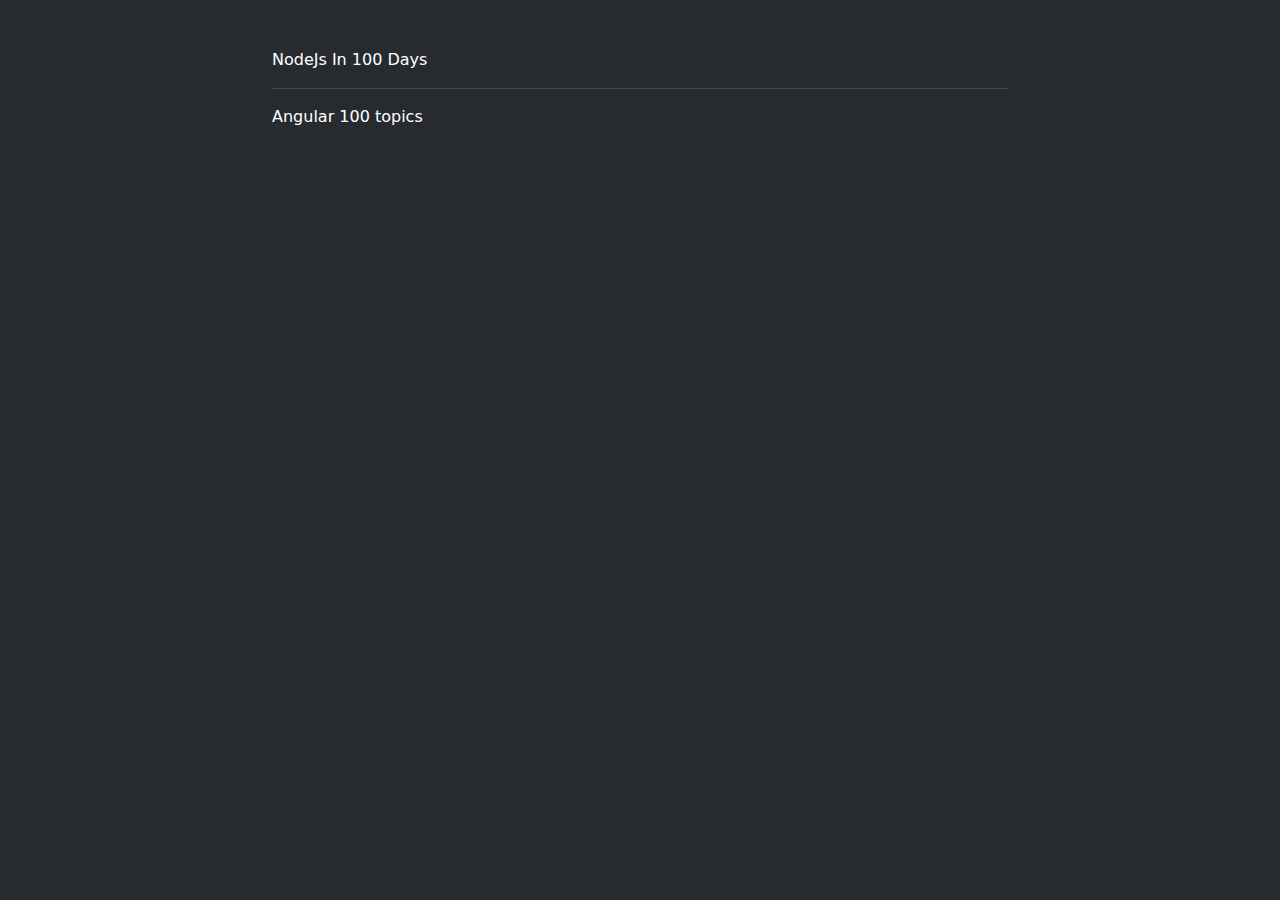
<file: index.html>
<!DOCTYPE html>
<html lang="en">
  <head>
    <meta charset="UTF-8" />
    <meta http-equiv="X-UA-Compatible" content="IE=edge" />
    <meta name="viewport" content="width=device-width, initial-scale=1.0" />
    <title>NodeJs</title>

    <link rel="stylesheet" href="./styles.css" />
  </head>
  <body>
    <div class="container">
      <div class="row justify-content-center my-5">
        <div class="col-12 col-sm-10 col-md-8">
          <a href="./nodejs-quick-roadmap.html">NodeJs In 100 Days</a>
          <hr />
          <a href="./angular-topics.htm">Angular 100 topics</a>
        </div>
      </div>
    </div>
  </body>
</html>
</file>
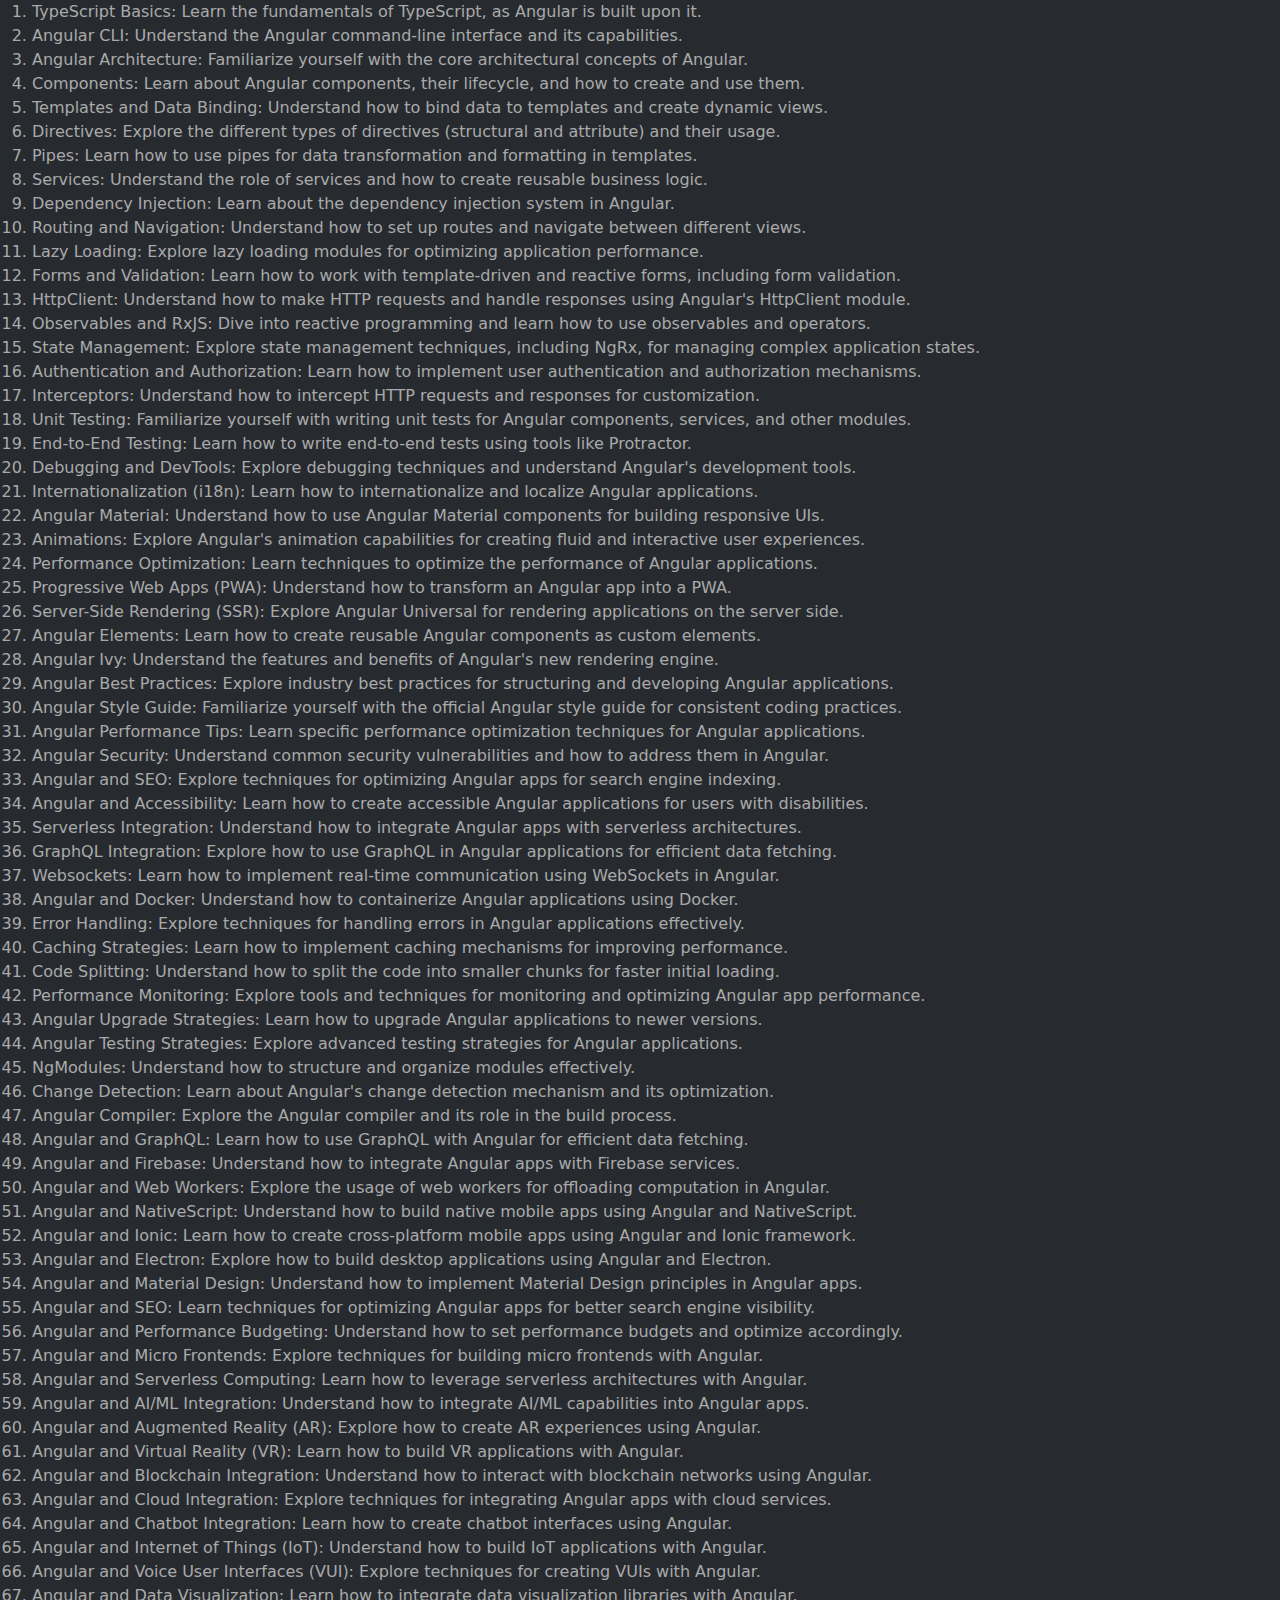
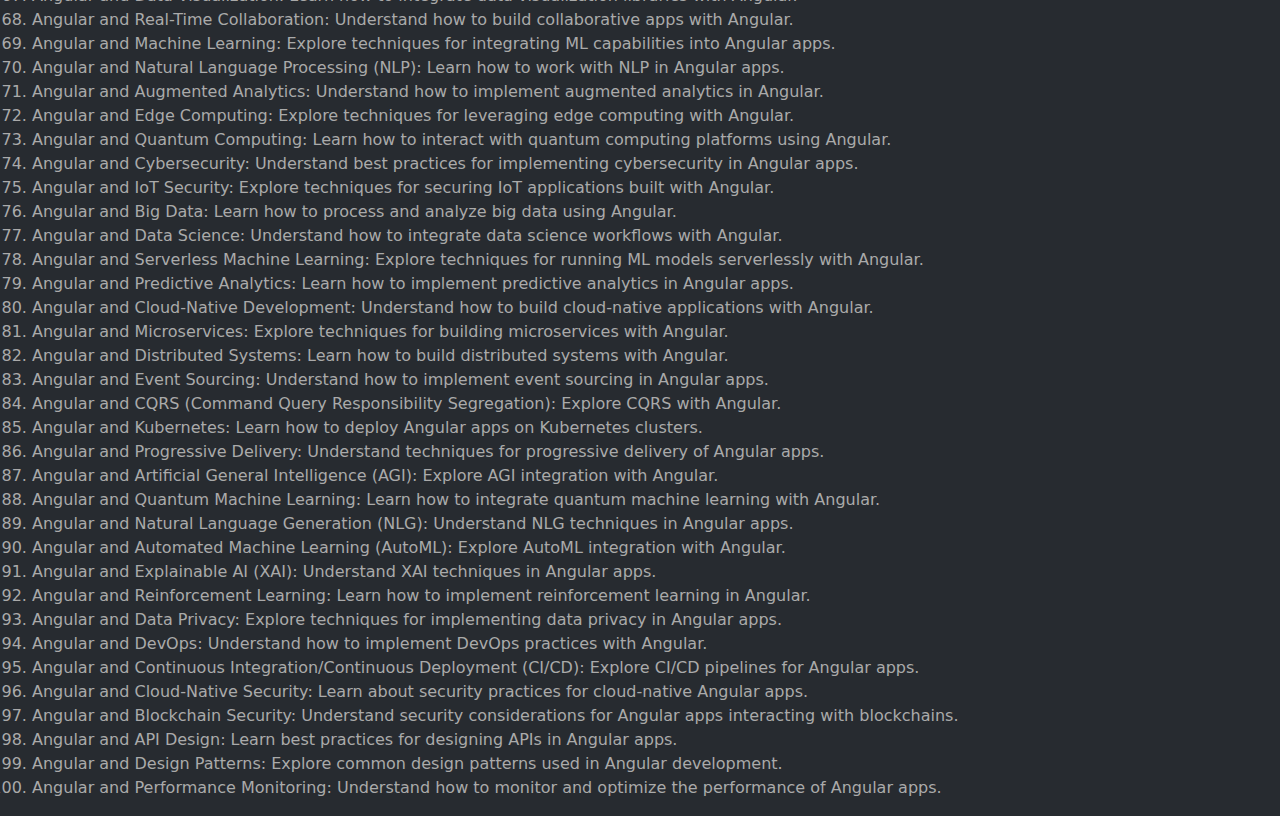
<file: angular-topics.htm>
<!DOCTYPE html>
<html lang="en">
  <head>
    <meta charset="UTF-8" />
    <meta name="viewport" content="width=device-width, initial-scale=1.0" />
    <title>Document</title>

    <link rel="stylesheet" href="./styles.css" />
  </head>
  <body>
    <ol>
      <li>
        TypeScript Basics: Learn the fundamentals of TypeScript, as Angular is
        built upon it.
      </li>
      <li>
        Angular CLI: Understand the Angular command-line interface and its
        capabilities.
      </li>
      <li>
        Angular Architecture: Familiarize yourself with the core architectural
        concepts of Angular.
      </li>
      <li>
        Components: Learn about Angular components, their lifecycle, and how to
        create and use them.
      </li>
      <li>
        Templates and Data Binding: Understand how to bind data to templates and
        create dynamic views.
      </li>
      <li>
        Directives: Explore the different types of directives (structural and
        attribute) and their usage.
      </li>
      <li>
        Pipes: Learn how to use pipes for data transformation and formatting in
        templates.
      </li>
      <li>
        Services: Understand the role of services and how to create reusable
        business logic.
      </li>
      <li>
        Dependency Injection: Learn about the dependency injection system in
        Angular.
      </li>
      <li>
        Routing and Navigation: Understand how to set up routes and navigate
        between different views.
      </li>
      <li>
        Lazy Loading: Explore lazy loading modules for optimizing application
        performance.
      </li>
      <li>
        Forms and Validation: Learn how to work with template-driven and
        reactive forms, including form validation.
      </li>
      <li>
        HttpClient: Understand how to make HTTP requests and handle responses
        using Angular's HttpClient module.
      </li>
      <li>
        Observables and RxJS: Dive into reactive programming and learn how to
        use observables and operators.
      </li>
      <li>
        State Management: Explore state management techniques, including NgRx,
        for managing complex application states.
      </li>
      <li>
        Authentication and Authorization: Learn how to implement user
        authentication and authorization mechanisms.
      </li>
      <li>
        Interceptors: Understand how to intercept HTTP requests and responses
        for customization.
      </li>
      <li>
        Unit Testing: Familiarize yourself with writing unit tests for Angular
        components, services, and other modules.
      </li>
      <li>
        End-to-End Testing: Learn how to write end-to-end tests using tools like
        Protractor.
      </li>
      <li>
        Debugging and DevTools: Explore debugging techniques and understand
        Angular's development tools.
      </li>
      <li>
        Internationalization (i18n): Learn how to internationalize and localize
        Angular applications.
      </li>
      <li>
        Angular Material: Understand how to use Angular Material components for
        building responsive UIs.
      </li>
      <li>
        Animations: Explore Angular's animation capabilities for creating fluid
        and interactive user experiences.
      </li>
      <li>
        Performance Optimization: Learn techniques to optimize the performance
        of Angular applications.
      </li>
      <li>
        Progressive Web Apps (PWA): Understand how to transform an Angular app
        into a PWA.
      </li>
      <li>
        Server-Side Rendering (SSR): Explore Angular Universal for rendering
        applications on the server side.
      </li>
      <li>
        Angular Elements: Learn how to create reusable Angular components as
        custom elements.
      </li>
      <li>
        Angular Ivy: Understand the features and benefits of Angular's new
        rendering engine.
      </li>
      <li>
        Angular Best Practices: Explore industry best practices for structuring
        and developing Angular applications.
      </li>
      <li>
        Angular Style Guide: Familiarize yourself with the official Angular
        style guide for consistent coding practices.
      </li>
      <li>
        Angular Performance Tips: Learn specific performance optimization
        techniques for Angular applications.
      </li>
      <li>
        Angular Security: Understand common security vulnerabilities and how to
        address them in Angular.
      </li>
      <li>
        Angular and SEO: Explore techniques for optimizing Angular apps for
        search engine indexing.
      </li>
      <li>
        Angular and Accessibility: Learn how to create accessible Angular
        applications for users with disabilities.
      </li>
      <li>
        Serverless Integration: Understand how to integrate Angular apps with
        serverless architectures.
      </li>
      <li>
        GraphQL Integration: Explore how to use GraphQL in Angular applications
        for efficient data fetching.
      </li>
      <li>
        Websockets: Learn how to implement real-time communication using
        WebSockets in Angular.
      </li>
      <li>
        Angular and Docker: Understand how to containerize Angular applications
        using Docker.
      </li>
      <li>
        Error Handling: Explore techniques for handling errors in Angular
        applications effectively.
      </li>
      <li>
        Caching Strategies: Learn how to implement caching mechanisms for
        improving performance.
      </li>
      <li>
        Code Splitting: Understand how to split the code into smaller chunks for
        faster initial loading.
      </li>
      <li>
        Performance Monitoring: Explore tools and techniques for monitoring and
        optimizing Angular app performance.
      </li>
      <li>
        Angular Upgrade Strategies: Learn how to upgrade Angular applications to
        newer versions.
      </li>
      <li>
        Angular Testing Strategies: Explore advanced testing strategies for
        Angular applications.
      </li>
      <li>
        NgModules: Understand how to structure and organize modules effectively.
      </li>
      <li>
        Change Detection: Learn about Angular's change detection mechanism and
        its optimization.
      </li>
      <li>
        Angular Compiler: Explore the Angular compiler and its role in the build
        process.
      </li>
      <li>
        Angular and GraphQL: Learn how to use GraphQL with Angular for efficient
        data fetching.
      </li>
      <li>
        Angular and Firebase: Understand how to integrate Angular apps with
        Firebase services.
      </li>
      <li>
        Angular and Web Workers: Explore the usage of web workers for offloading
        computation in Angular.
      </li>
      <li>
        Angular and NativeScript: Understand how to build native mobile apps
        using Angular and NativeScript.
      </li>
      <li>
        Angular and Ionic: Learn how to create cross-platform mobile apps using
        Angular and Ionic framework.
      </li>
      <li>
        Angular and Electron: Explore how to build desktop applications using
        Angular and Electron.
      </li>
      <li>
        Angular and Material Design: Understand how to implement Material Design
        principles in Angular apps.
      </li>
      <li>
        Angular and SEO: Learn techniques for optimizing Angular apps for better
        search engine visibility.
      </li>
      <li>
        Angular and Performance Budgeting: Understand how to set performance
        budgets and optimize accordingly.
      </li>
      <li>
        Angular and Micro Frontends: Explore techniques for building micro
        frontends with Angular.
      </li>
      <li>
        Angular and Serverless Computing: Learn how to leverage serverless
        architectures with Angular.
      </li>
      <li>
        Angular and AI/ML Integration: Understand how to integrate AI/ML
        capabilities into Angular apps.
      </li>
      <li>
        Angular and Augmented Reality (AR): Explore how to create AR experiences
        using Angular.
      </li>
      <li>
        Angular and Virtual Reality (VR): Learn how to build VR applications
        with Angular.
      </li>
      <li>
        Angular and Blockchain Integration: Understand how to interact with
        blockchain networks using Angular.
      </li>
      <li>
        Angular and Cloud Integration: Explore techniques for integrating
        Angular apps with cloud services.
      </li>
      <li>
        Angular and Chatbot Integration: Learn how to create chatbot interfaces
        using Angular.
      </li>
      <li>
        Angular and Internet of Things (IoT): Understand how to build IoT
        applications with Angular.
      </li>
      <li>
        Angular and Voice User Interfaces (VUI): Explore techniques for creating
        VUIs with Angular.
      </li>
      <li>
        Angular and Data Visualization: Learn how to integrate data
        visualization libraries with Angular.
      </li>
      <li>
        Angular and Real-Time Collaboration: Understand how to build
        collaborative apps with Angular.
      </li>
      <li>
        Angular and Machine Learning: Explore techniques for integrating ML
        capabilities into Angular apps.
      </li>
      <li>
        Angular and Natural Language Processing (NLP): Learn how to work with
        NLP in Angular apps.
      </li>
      <li>
        Angular and Augmented Analytics: Understand how to implement augmented
        analytics in Angular.
      </li>
      <li>
        Angular and Edge Computing: Explore techniques for leveraging edge
        computing with Angular.
      </li>
      <li>
        Angular and Quantum Computing: Learn how to interact with quantum
        computing platforms using Angular.
      </li>
      <li>
        Angular and Cybersecurity: Understand best practices for implementing
        cybersecurity in Angular apps.
      </li>
      <li>
        Angular and IoT Security: Explore techniques for securing IoT
        applications built with Angular.
      </li>
      <li>
        Angular and Big Data: Learn how to process and analyze big data using
        Angular.
      </li>
      <li>
        Angular and Data Science: Understand how to integrate data science
        workflows with Angular.
      </li>
      <li>
        Angular and Serverless Machine Learning: Explore techniques for running
        ML models serverlessly with Angular.
      </li>
      <li>
        Angular and Predictive Analytics: Learn how to implement predictive
        analytics in Angular apps.
      </li>
      <li>
        Angular and Cloud-Native Development: Understand how to build
        cloud-native applications with Angular.
      </li>
      <li>
        Angular and Microservices: Explore techniques for building microservices
        with Angular.
      </li>
      <li>
        Angular and Distributed Systems: Learn how to build distributed systems
        with Angular.
      </li>
      <li>
        Angular and Event Sourcing: Understand how to implement event sourcing
        in Angular apps.
      </li>
      <li>
        Angular and CQRS (Command Query Responsibility Segregation): Explore
        CQRS with Angular.
      </li>
      <li>
        Angular and Kubernetes: Learn how to deploy Angular apps on Kubernetes
        clusters.
      </li>
      <li>
        Angular and Progressive Delivery: Understand techniques for progressive
        delivery of Angular apps.
      </li>
      <li>
        Angular and Artificial General Intelligence (AGI): Explore AGI
        integration with Angular.
      </li>
      <li>
        Angular and Quantum Machine Learning: Learn how to integrate quantum
        machine learning with Angular.
      </li>
      <li>
        Angular and Natural Language Generation (NLG): Understand NLG techniques
        in Angular apps.
      </li>
      <li>
        Angular and Automated Machine Learning (AutoML): Explore AutoML
        integration with Angular.
      </li>
      <li>
        Angular and Explainable AI (XAI): Understand XAI techniques in Angular
        apps.
      </li>
      <li>
        Angular and Reinforcement Learning: Learn how to implement reinforcement
        learning in Angular.
      </li>
      <li>
        Angular and Data Privacy: Explore techniques for implementing data
        privacy in Angular apps.
      </li>
      <li>
        Angular and DevOps: Understand how to implement DevOps practices with
        Angular.
      </li>
      <li>
        Angular and Continuous Integration/Continuous Deployment (CI/CD):
        Explore CI/CD pipelines for Angular apps.
      </li>
      <li>
        Angular and Cloud-Native Security: Learn about security practices for
        cloud-native Angular apps.
      </li>
      <li>
        Angular and Blockchain Security: Understand security considerations for
        Angular apps interacting with blockchains.
      </li>
      <li>
        Angular and API Design: Learn best practices for designing APIs in
        Angular apps.
      </li>
      <li>
        Angular and Design Patterns: Explore common design patterns used in
        Angular development.
      </li>
      <li>
        Angular and Performance Monitoring: Understand how to monitor and
        optimize the performance of Angular apps.
      </li>
    </ol>
  </body>
</html>
</file>
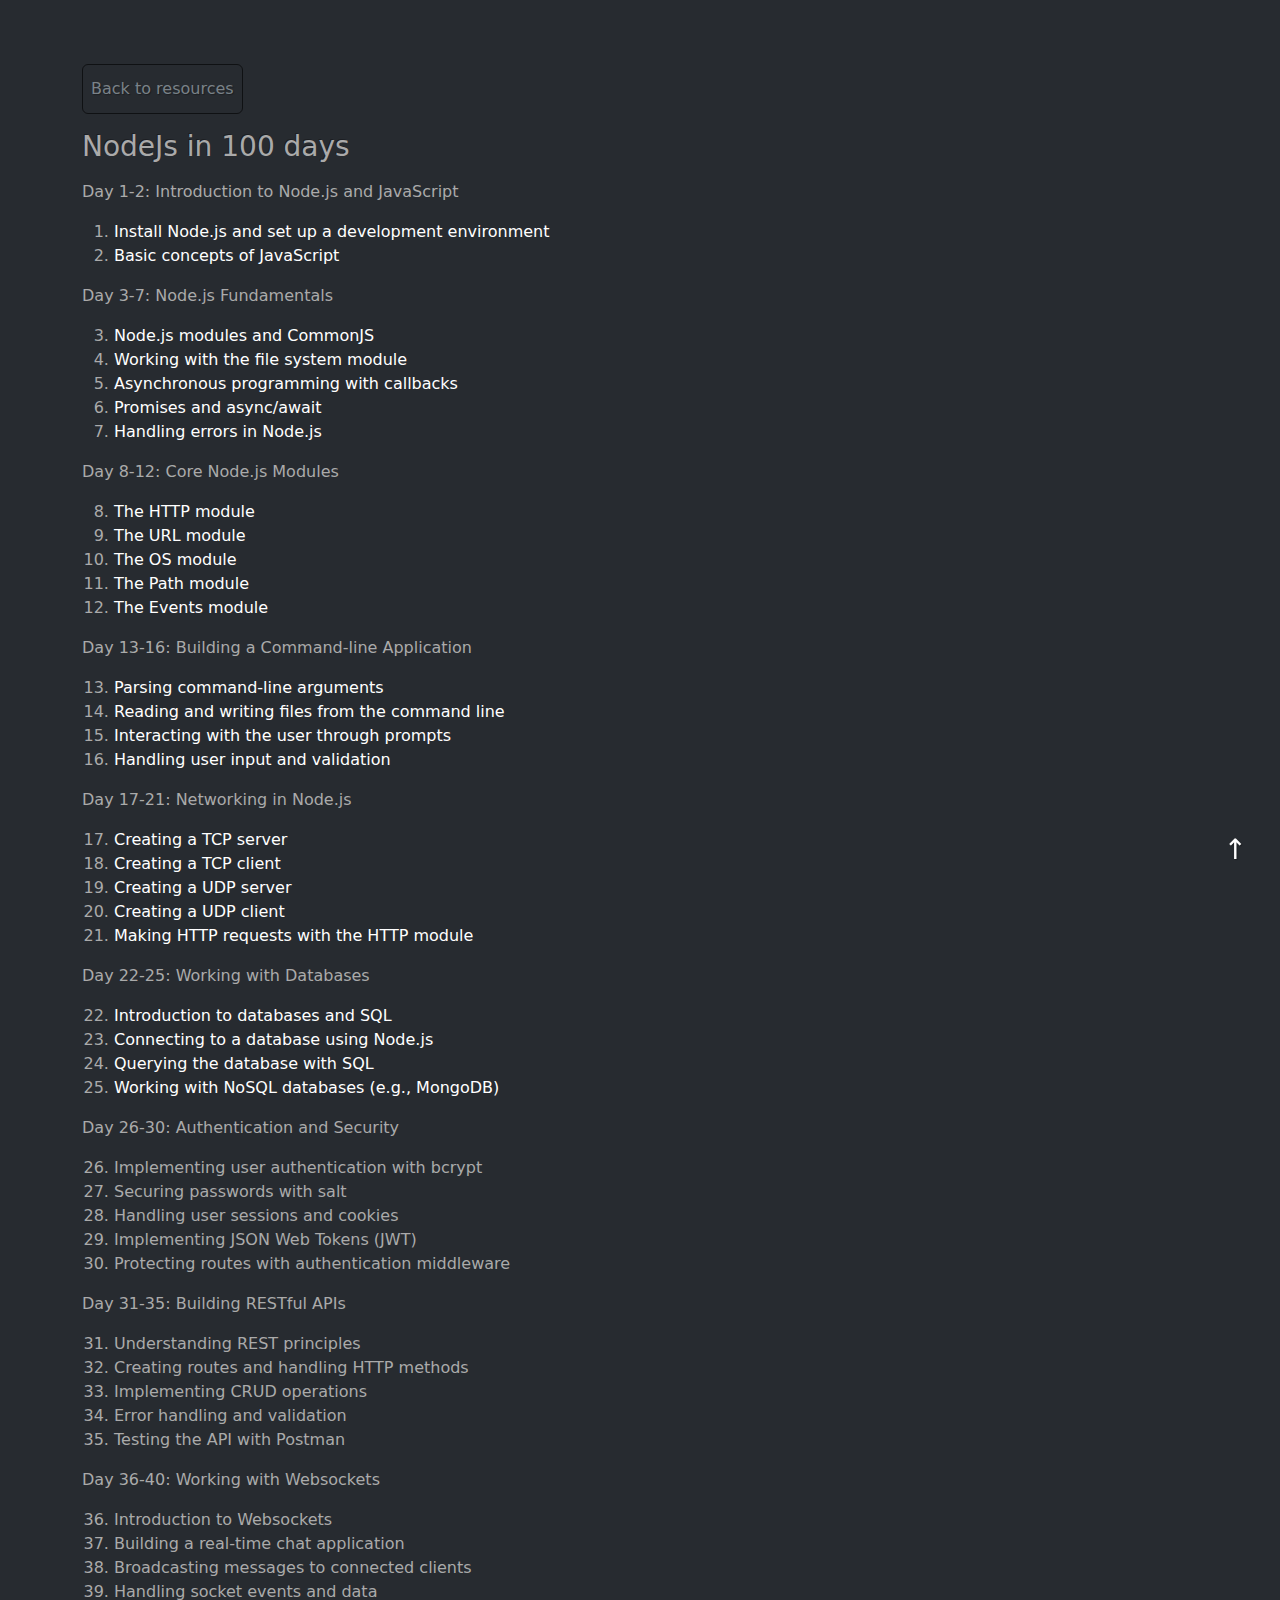
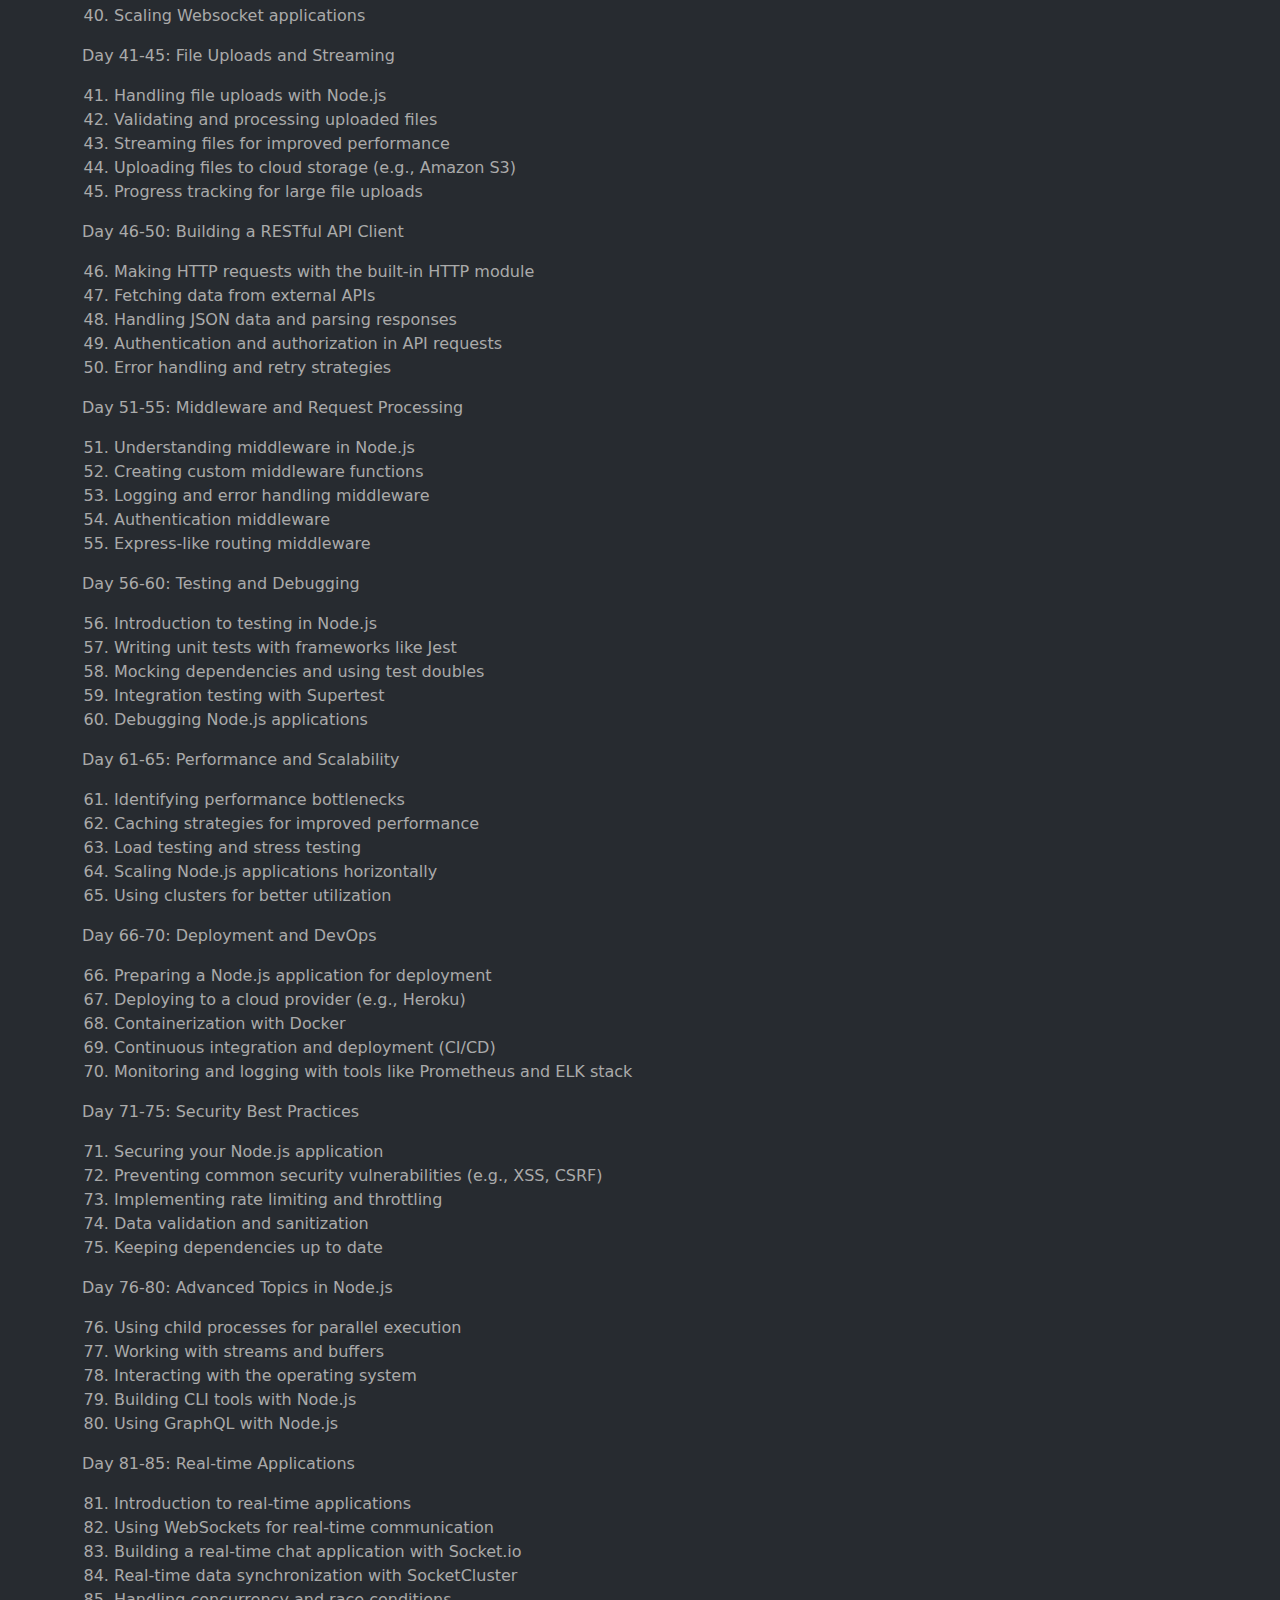
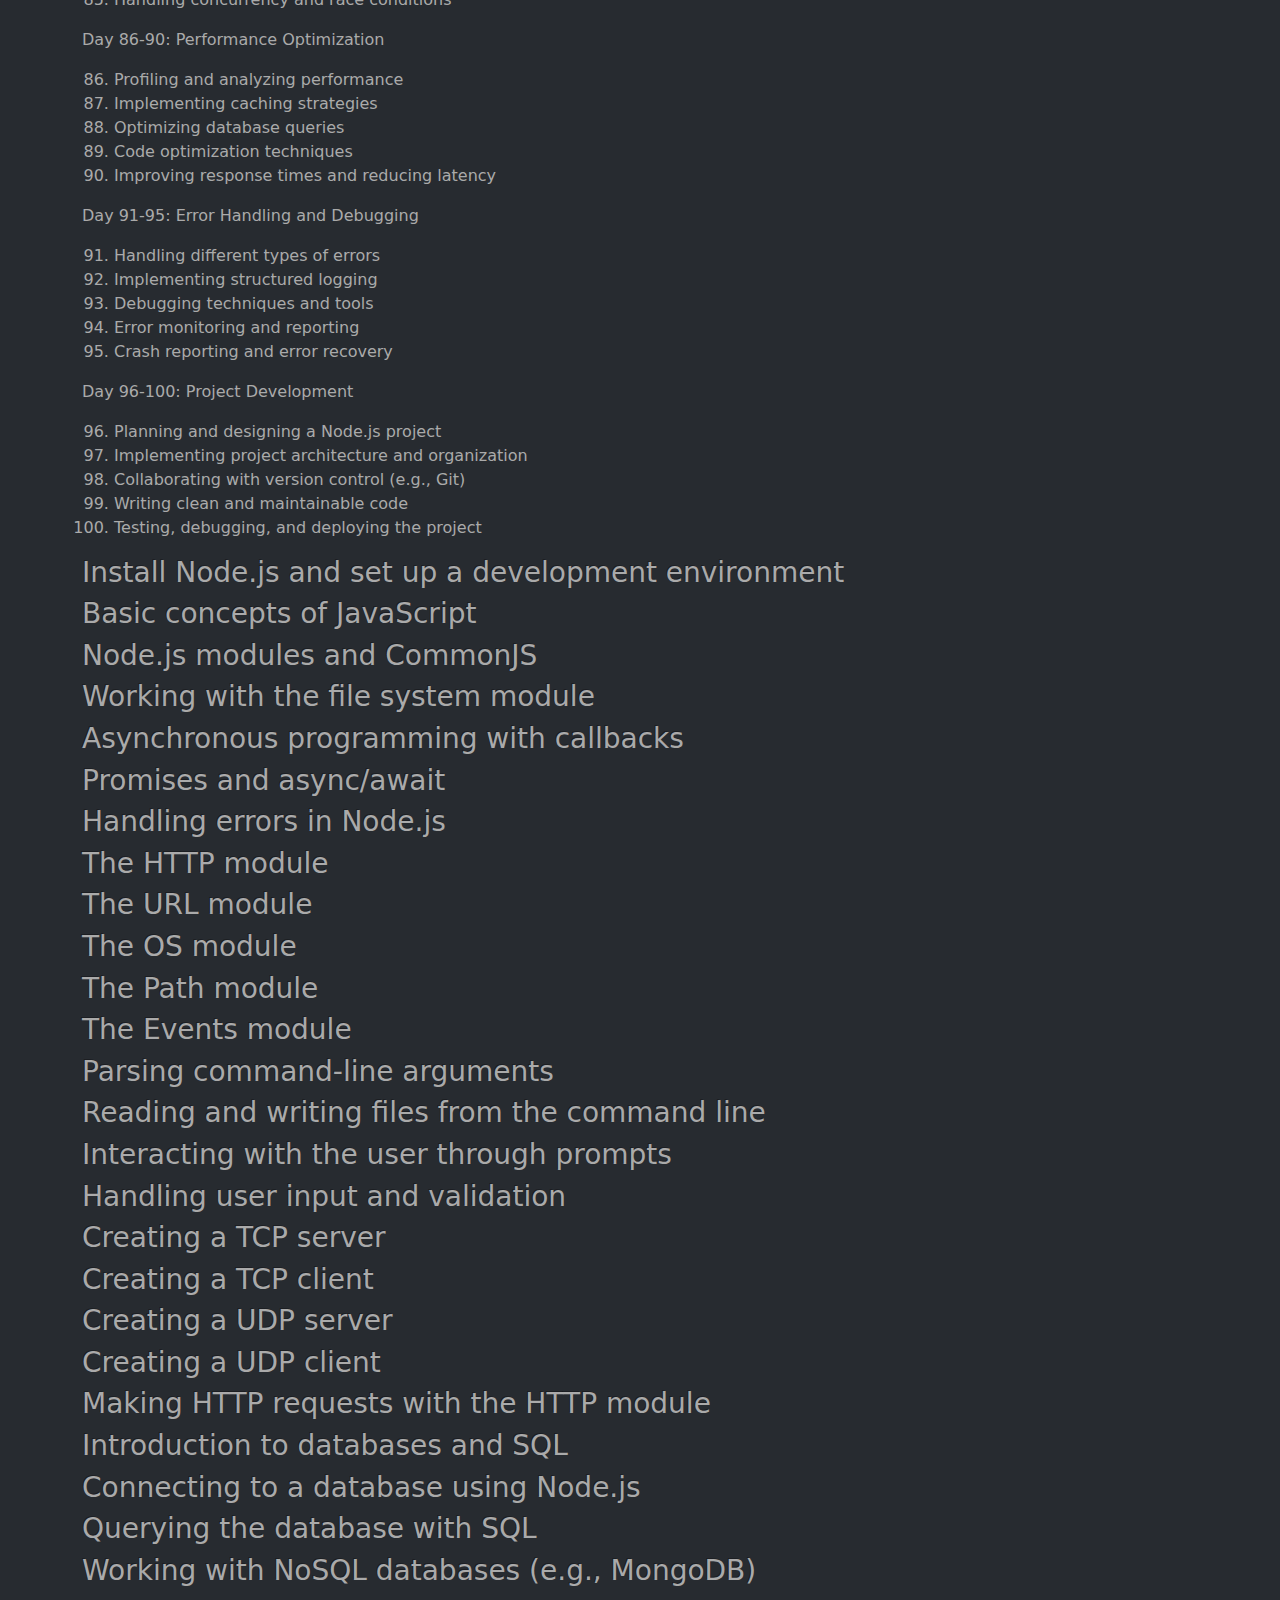
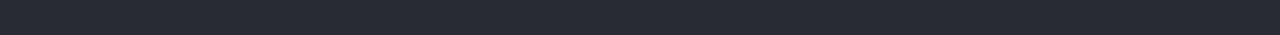
<file: nodejs-quick-roadmap.html>
<!DOCTYPE html>
<html lang="en">
  <head>
    <meta charset="UTF-8" />
    <meta http-equiv="X-UA-Compatible" content="IE=edge" />
    <meta name="viewport" content="width=device-width, initial-scale=1.0" />
    <title>Lessons</title>
    <link rel="stylesheet" href="styles.css" />
    <style>
      Body {
        scroll-behavior: smooth;
      }
    </style>
  </head>
  <body>
    <div class="container my-5">
      <a href="./index.html" class="btn btn-outline-secondary px-2 my-3"
        >Back to resources</a
      >
      <h3 class="mb-3">NodeJs in 100 days</h3>
      <p>Day 1-2: Introduction to Node.js and JavaScript</p>
      <ol>
        <li>
          <a href="#Install-Nodejs-and-set-up-a-development-environment">
            Install Node.js and set up a development environment
          </a>
        </li>
        <li>
          <a href="#Basic-concepts-of-JavaScript">
            Basic concepts of JavaScript
          </a>
        </li>
      </ol>
      <p>Day 3-7: Node.js Fundamentals</p>
      <ol start="3">
        <li>
          <a href="#nodejs-module-commonjs">Node.js modules and CommonJS</a>
        </li>
        <li>
          <a href="#nodejs-file-system">Working with the file system module</a>
        </li>
        <li>
          <a href="#Asyn-programming-with-callbacks">
            Asynchronous programming with callbacks
          </a>
        </li>
        <li>
          <a href="#Promises-and-async-await">Promises and async/await</a>
        </li>
        <li>
          <a href="#Handling-errors-in-Nodejs">Handling errors in Node.js</a>
        </li>
      </ol>
      <p>Day 8-12: Core Node.js Modules</p>
      <ol start="8">
        <li>
          <a href="#The-HTTP-module">The HTTP module</a>
        </li>
        <li>
          <a href="#The-URL-module">The URL module</a>
        </li>
        <li>
          <a href="#The-OS-module">The OS module</a>
        </li>
        <li>
          <a href="#The-Path-module">The Path module</a>
        </li>
        <li>
          <a href="#The-Events-module">The Events module</a>
        </li>
      </ol>
      <p>Day 13-16: Building a Command-line Application</p>
      <ol start="13">
        <li>
          <a href="#Parsing-command-line-arguments"
            >Parsing command-line arguments</a
          >
        </li>
        <li>
          <a href="#Reading-and-writing-files-from-the-command-line"
            >Reading and writing files from the command line</a
          >
        </li>
        <li>
          <a href="#Interacting-with-the-user-through-prompts"
            >Interacting with the user through prompts</a
          >
        </li>
        <li>
          <a href="#Handling-user-input-and-validation"
            >Handling user input and validation</a
          >
        </li>
      </ol>
      <p>Day 17-21: Networking in Node.js</p>
      <ol start="17">
        <li>
          <a href="#Creating-a-TCP-server">Creating a TCP server</a>
        </li>
        <li>
          <a href="#Creating-a-TCP-client">Creating a TCP client</a>
        </li>
        <li>
          <a href="#Creating-a-UDP-server">Creating a UDP server</a>
        </li>
        <li>
          <a href="#Creating-a-UDP-client">Creating a UDP client</a>
        </li>
        <li>
          <a href="#Making-HTTP-requests-with-the-HTTP-module"
            >Making HTTP requests with the HTTP module</a
          >
        </li>
      </ol>
      <p>Day 22-25: Working with Databases</p>
      <ol start="22">
        <li>
          <a href="#Introduction-to-databases-and-SQL"
            >Introduction to databases and SQL</a
          >
        </li>
        <li>
          <a href="#Connecting-to-a-database-using-Nodejs"
            >Connecting to a database using Node.js</a
          >
        </li>
        <li>
          <a href="#Querying-the-database-with-SQL"
            >Querying the database with SQL</a
          >
        </li>
        <li>
          <a href="#Working-with-NoSQL-databases-MongoDB"
            >Working with NoSQL databases (e.g., MongoDB)</a
          >
        </li>
      </ol>
      <p>Day 26-30: Authentication and Security</p>
      <ol start="26">
        <li>Implementing user authentication with bcrypt</li>
        <li>Securing passwords with salt</li>
        <li>Handling user sessions and cookies</li>
        <li>Implementing JSON Web Tokens (JWT)</li>
        <li>Protecting routes with authentication middleware</li>
      </ol>
      <p>Day 31-35: Building RESTful APIs</p>
      <ol start="31">
        <li>Understanding REST principles</li>
        <li>Creating routes and handling HTTP methods</li>
        <li>Implementing CRUD operations</li>
        <li>Error handling and validation</li>
        <li>Testing the API with Postman</li>
      </ol>
      <p>Day 36-40: Working with Websockets</p>
      <ol start="36">
        <li>Introduction to Websockets</li>
        <li>Building a real-time chat application</li>
        <li>Broadcasting messages to connected clients</li>
        <li>Handling socket events and data</li>
        <li>Scaling Websocket applications</li>
      </ol>
      <p>Day 41-45: File Uploads and Streaming</p>
      <ol start="41">
        <li>Handling file uploads with Node.js</li>
        <li>Validating and processing uploaded files</li>
        <li>Streaming files for improved performance</li>
        <li>Uploading files to cloud storage (e.g., Amazon S3)</li>
        <li>Progress tracking for large file uploads</li>
      </ol>
      <p>Day 46-50: Building a RESTful API Client</p>
      <ol start="46">
        <li>Making HTTP requests with the built-in HTTP module</li>
        <li>Fetching data from external APIs</li>
        <li>Handling JSON data and parsing responses</li>
        <li>Authentication and authorization in API requests</li>
        <li>Error handling and retry strategies</li>
      </ol>
      <p>Day 51-55: Middleware and Request Processing</p>
      <ol start="51">
        <li>Understanding middleware in Node.js</li>
        <li>Creating custom middleware functions</li>
        <li>Logging and error handling middleware</li>
        <li>Authentication middleware</li>
        <li>Express-like routing middleware</li>
      </ol>
      <p>Day 56-60: Testing and Debugging</p>
      <ol start="56">
        <li>Introduction to testing in Node.js</li>
        <li>Writing unit tests with frameworks like Jest</li>
        <li>Mocking dependencies and using test doubles</li>
        <li>Integration testing with Supertest</li>
        <li>Debugging Node.js applications</li>
      </ol>
      <p>Day 61-65: Performance and Scalability</p>
      <ol start="61">
        <li>Identifying performance bottlenecks</li>
        <li>Caching strategies for improved performance</li>
        <li>Load testing and stress testing</li>
        <li>Scaling Node.js applications horizontally</li>
        <li>Using clusters for better utilization</li>
      </ol>
      <p>Day 66-70: Deployment and DevOps</p>
      <ol start="66">
        <li>Preparing a Node.js application for deployment</li>
        <li>Deploying to a cloud provider (e.g., Heroku)</li>
        <li>Containerization with Docker</li>
        <li>Continuous integration and deployment (CI/CD)</li>
        <li>Monitoring and logging with tools like Prometheus and ELK stack</li>
      </ol>
      <p>Day 71-75: Security Best Practices</p>
      <ol start="71">
        <li>Securing your Node.js application</li>
        <li>Preventing common security vulnerabilities (e.g., XSS, CSRF)</li>
        <li>Implementing rate limiting and throttling</li>
        <li>Data validation and sanitization</li>
        <li>Keeping dependencies up to date</li>
      </ol>
      <p>Day 76-80: Advanced Topics in Node.js</p>
      <ol start="76">
        <li>Using child processes for parallel execution</li>
        <li>Working with streams and buffers</li>
        <li>Interacting with the operating system</li>
        <li>Building CLI tools with Node.js</li>
        <li>Using GraphQL with Node.js</li>
      </ol>
      <p>Day 81-85: Real-time Applications</p>
      <ol start="81">
        <li>Introduction to real-time applications</li>
        <li>Using WebSockets for real-time communication</li>
        <li>Building a real-time chat application with Socket.io</li>
        <li>Real-time data synchronization with SocketCluster</li>
        <li>Handling concurrency and race conditions</li>
      </ol>
      <p>Day 86-90: Performance Optimization</p>
      <ol start="86">
        <li>Profiling and analyzing performance</li>
        <li>Implementing caching strategies</li>
        <li>Optimizing database queries</li>
        <li>Code optimization techniques</li>
        <li>Improving response times and reducing latency</li>
      </ol>
      <p>Day 91-95: Error Handling and Debugging</p>
      <ol start="91">
        <li>Handling different types of errors</li>
        <li>Implementing structured logging</li>
        <li>Debugging techniques and tools</li>
        <li>Error monitoring and reporting</li>
        <li>Crash reporting and error recovery</li>
      </ol>
      <p>Day 96-100: Project Development</p>
      <ol start="96">
        <li>Planning and designing a Node.js project</li>
        <li>Implementing project architecture and organization</li>
        <li>Collaborating with version control (e.g., Git)</li>
        <li>Writing clean and maintainable code</li>
        <li>Testing, debugging, and deploying the project</li>
      </ol>

      <div>
        <h3 id="Install-Nodejs-and-set-up-a-development-environment">
          Install Node.js and set up a development environment
        </h3>
        <script src="https://gist.github.com/hisham-mhammed-afifi/37a67df2b508819acc068639f250ad75.js"></script>
      </div>

      <div>
        <h3 id="Basic-concepts-of-JavaScript">Basic concepts of JavaScript</h3>
        <script src="https://gist.github.com/hisham-mhammed-afifi/9bdf1d7b15e0e40d448e37eb8bf004e2.js"></script>
      </div>

      <div>
        <h3 id="nodejs-module-commonjs">Node.js modules and CommonJS</h3>
        <script src="https://gist.github.com/hisham-mhammed-afifi/520d226a7a31bdca57194fc3d983a3ad.js"></script>
      </div>

      <div>
        <h3 id="nodejs-file-system">Working with the file system module</h3>
        <script src="https://gist.github.com/hisham-mhammed-afifi/dee5bbbca4bcbc66641a059ebb467036.js"></script>
      </div>

      <div>
        <h3 id="Asyn-programming-with-callbacks">
          Asynchronous programming with callbacks
        </h3>
        <script src="https://gist.github.com/hisham-mhammed-afifi/3b9c72f578eb53bf21080cdd20ca48ba.js"></script>
      </div>

      <div>
        <h3 id="Promises-and-async-await">Promises and async/await</h3>
        <script src="https://gist.github.com/hisham-mhammed-afifi/8b511da2e5b621b0ff9b4ffd1f337c9f.js"></script>
      </div>

      <div>
        <h3 id="Handling-errors-in-Nodejs">Handling errors in Node.js</h3>
        <script src="https://gist.github.com/hisham-mhammed-afifi/d40dabbdae1d9f5f2b98356d94f74978.js"></script>
      </div>

      <div>
        <h3 id="The-HTTP-module">The HTTP module</h3>
        <script src="https://gist.github.com/hisham-mhammed-afifi/be3088ec35346a0f3e4f4838af9c2234.js"></script>
      </div>

      <div>
        <h3 id="The-URL-module">The URL module</h3>
        <script src="https://gist.github.com/hisham-mhammed-afifi/36bacd5797d1e5f85f1a3e917c770773.js"></script>
      </div>

      <div>
        <h3 id="The-OS-module">The OS module</h3>
        <script src="https://gist.github.com/hisham-mhammed-afifi/45a65ec81ee16c0d580c6725de36437d.js"></script>
      </div>

      <div>
        <h3 id="The-Path-module">The Path module</h3>
        <script src="https://gist.github.com/hisham-mhammed-afifi/2c6e5a2258cd878f82cac68ab739cbe7.js"></script>
      </div>

      <div>
        <h3 id="The-Events-module">The Events module</h3>
        <script src="https://gist.github.com/hisham-mhammed-afifi/7f62e3b9729525ac4002588e17fd0cac.js"></script>
      </div>

      <div>
        <h3 id="Parsing-command-line-arguments">
          Parsing command-line arguments
        </h3>
        <script src="https://gist.github.com/hisham-mhammed-afifi/e207dc1aa4b026da914e890600c07f38.js"></script>
      </div>

      <div>
        <h3 id="Reading-and-writing-files-from-the-command-line">
          Reading and writing files from the command line
        </h3>
        <script src="https://gist.github.com/hisham-mhammed-afifi/e6c97352cd5d49424b124a67b4cd94f1.js"></script>
      </div>

      <div>
        <h3 id="Interacting-with-the-user-through-prompts">
          Interacting with the user through prompts
        </h3>
        <script src="https://gist.github.com/hisham-mhammed-afifi/d43f50356589070d5d68ac52a907d2b5.js"></script>
      </div>

      <div>
        <h3 id="Handling-user-input-and-validation">
          Handling user input and validation
        </h3>
        <script src="https://gist.github.com/hisham-mhammed-afifi/b9aaac30e6655d78ac16212403c2e75b.js"></script>
      </div>

      <div>
        <h3 id="Creating-a-TCP-server">Creating a TCP server</h3>
        <script src="https://gist.github.com/hisham-mhammed-afifi/d9286e49d9c71137e282c28ae188bed9.js"></script>
      </div>

      <div>
        <h3 id="Creating-a-TCP-client">Creating a TCP client</h3>
        <script src="https://gist.github.com/hisham-mhammed-afifi/3bf749ab212c7de3ed19c325ea98e853.js"></script>
      </div>

      <div>
        <h3 id="Creating-a-UDP-server">Creating a UDP server</h3>
        <script src="https://gist.github.com/hisham-mhammed-afifi/394edcc8ded49bf7536064e67980f7d6.js"></script>
      </div>

      <div>
        <h3 id="Creating-a-UDP-client">Creating a UDP client</h3>
        <script src="https://gist.github.com/hisham-mhammed-afifi/1713b8038b804c808a417cd4abd03c24.js"></script>
      </div>

      <div>
        <h3 id="Making-HTTP-requests-with-the-HTTP-module">
          Making HTTP requests with the HTTP module
        </h3>
        <script src="https://gist.github.com/hisham-mhammed-afifi/b6a3238fc6f08b5c1b378fe292a9e498.js"></script>
      </div>

      <div>
        <h3 id="Introduction-to-databases-and-SQL">
          Introduction to databases and SQL
        </h3>
        <script src="https://gist.github.com/hisham-mhammed-afifi/caac08d172de714f4d687f0abbe74bfb.js"></script>
      </div>

      <div>
        <h3 id="Connecting-to-a-database-using-Nodejs">
          Connecting to a database using Node.js
        </h3>
        <script src="https://gist.github.com/hisham-mhammed-afifi/b712988a733add65b17cf53ccdc9b475.js"></script>
      </div>

      <div>
        <h3 id="Querying-the-database-with-SQL">
          Querying the database with SQL
        </h3>
        <script src="https://gist.github.com/hisham-mhammed-afifi/f9fc839d7f0976d32a1b414749d05f95.js"></script>
      </div>

      <div>
        <h3 id="Working-with-NoSQL-databases-MongoDB">
          Working with NoSQL databases (e.g., MongoDB)
        </h3>
        <script src="https://gist.github.com/hisham-mhammed-afifi/5a05a4bc75656e0a1a4072ca815cdf6f.js"></script>
      </div>
    </div>

    <a class="btn btn-link fs-3 position-fixed bottom-0 end-0 m-3" href="#">
      &uarr;
    </a>
  </body>
</html>
</file>
